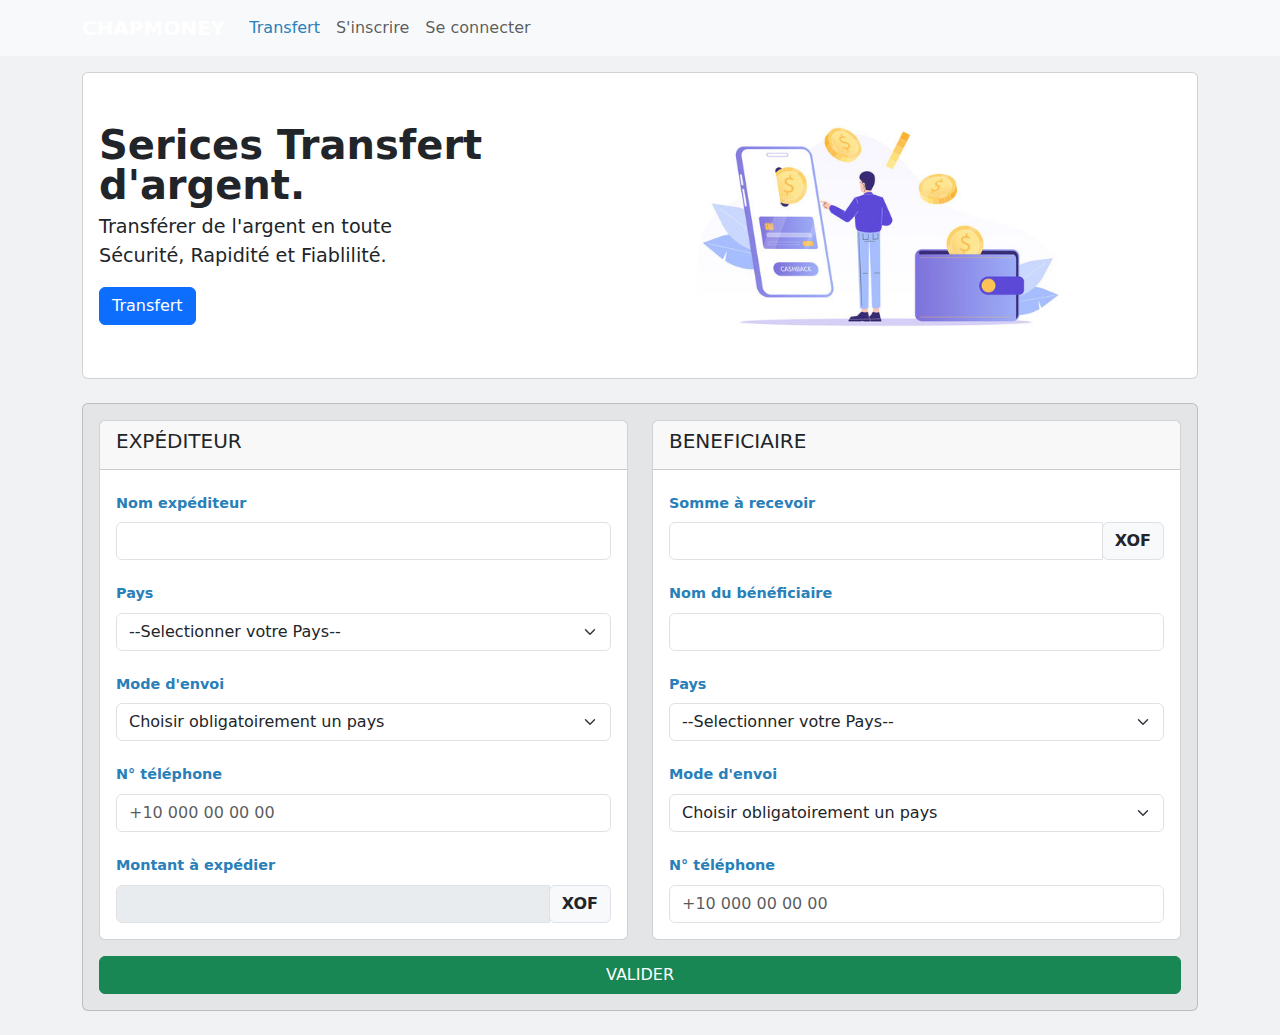
<file: index.html>
<!doctype html>
<html lang="en">

<head>
  <meta charset="utf-8">
  <meta name="viewport" content="width=device-width, initial-scale=1">
  <link href="https://cdn.jsdelivr.net/npm/bootstrap@5.1.3/dist/css/bootstrap.min.css" rel="stylesheet"
    crossorigin="anonymous">
  <link rel="stylesheet" href="https://unicons.iconscout.com/release/v4.0.0/css/line.css">
  <!-- ========= MY CSS ========= -->
  <link rel="stylesheet" href="./design/css/style.css">
  <title>CHAPMONEY</title>
</head>

<body>
  <!-- ========= HEADER ========= -->
  <nav class="navbar navbar-expand-lg navbar-light bg-light">
    <div class="container">
      <a class="navbar-brand" href="#">CHAPMONEY</a>
      <button class="navbar-toggler" type="button" data-bs-toggle="collapse" data-bs-target="#navbarSupportedContent"
        aria-controls="navbarSupportedContent" aria-expanded="false" aria-label="Toggle navigation">
        <span class="navbar-toggler-icon"></span>
      </button>
      <div class="collapse navbar-collapse" id="navbarSupportedContent">
        <ul class="navbar-nav me-auto mb-2 mb-lg-0">
          <li class="nav-item">
            <a class="nav-link active" aria-current="page" href="#">Transfert</a>
          </li>
          <li class="nav-item">
            <a class="nav-link" aria-current="page" href="#">S'inscrire</a>
          </li>
          <li class="nav-item">
            <a class="nav-link" aria-current="page" href="#">Se connecter</a>
          </li>
        </ul>
      </div>
    </div>
  </nav>
  <!-- ========= MAIN ========= -->
  <main class="main">
    <div class="container">
      <!-- ========== HOME ========== -->
      <section class="home mt-3">
        <div class="card">
          <div class="card-body d-flex align-items-center justify-content-sm-evenly">
            <div class="">
              <h2><span class="services">Serices Transfert d'argent.</h2>
              <p class="fw-light">Transférer de l'argent en toute <br> <span class="fw-normal">Sécurité</span>, <span
                  class="fw-normal">Rapidité</span> et <span class="fw-normal">Fiablilité</span>.</p>
              <button type="button" class="btn btn-primary">Transfert
              </button>
            </div>
            <div>
              <img src="./design/img/1.jpg" alt="">
            </div>
          </div>
        </div>
      </section>

      <div class="row content">
        <!-- ========== START FORM ========== -->
        <section class="first-content col mt-4" id="transfert">
          <!-- ======== ALERT TOAST ========= -->
          <form action="check.html" method="POST" class="card card-form p-3 mb-4">
            <!-- Principal -->
            <div class="row form">
              <!-- =============== EXPEDITEUR ================== -->
              <div class="col">
                <div class="card">
                  <div class="card-header">
                    <h5>EXPÉDITEUR</h5>
                  </div>
                  <div class="card-body">
                    <!-- Name Exp -->
                    <div class="mb-3">
                      <i class="uil uil-user-md"></i>
                      <label for="" class="form-label">Nom expéditeur</label>
                      <input type="text" class="form-control nameExp" name="nameExp" id="nameExp" required>
                    </div>
                    <!-- Choose Country -->
                    <div class="mb-3">
                      <i class="uil uil-globe"></i>
                      <label for="" class="form-label">Pays</label>
                      <select class="form-select" id="country" required>
                        <option value="">--Selectionner votre Pays--</option>
                        <option value="russie">Russie</option>
                        <option value="benin">Bénin</option>
                        <option value="congo">Congo Brazaville</option>
                        <option value="civ">Côte d'Ivoire</option>
                        <option value="gabon">Gabon</option>
                        <option value="guinee">Guinée</option>
                        <option value="mali">Mali</option>
                        <option value="niger">Niger</option>
                        <option value="senegal">Sénégal</option>
                      </select>
                    </div>
                    <!-- Mode d'envoi -->
                    <div class="mb-3">
                      <i class="uil uil-signal"></i>
                      <label for="" class="form-label">Mode d'envoi</label>
                      <select class="form-select" id="modeSend">
                        <option>Choisir obligatoirement un pays</option>
                      </select>
                    </div>
                    <!-- Tel Number -->
                    <div class="mb-3">
                      <i class="uil uil-mobile-android-alt"></i>
                      <label for="" class="form-label">N° téléphone</label>
                      <div class="row">
                        <div class="col">
                          <input type="text" class="form-control numberTel" placeholder="+10 000 00 00 00"
                            id="phoneNumber" required>
                        </div>
                      </div>
                    </div>
                    <!-- Montant -->
                    <div>
                      <i class="uil uil-money-insert"></i>
                      <label for="" class="form-label">Montant à expédier</label>
                      <div class="input-group">
                        <input type="number" class="form-control montant currency amount xyz" id="montant" required
                          disabled>
                        <div class="input-group-prepend">
                          <span class="input-group-text xof" id="xof">XOF</span>
                        </div>
                      </div>
                    </div>
                  </div>
                </div>
              </div>

              <!-- ================ BENEFICIAIRE ================= -->
              <div class="col">
                <div class="card">
                  <div class="card-header">
                    <h5>BENEFICIAIRE</h5>
                  </div>
                  <div class="card-body">
                    <!-- Total money receveid -->
                    <div>
                      <i class="uil uil-money-withdraw"></i>
                      <label for="" class="form-label">Somme à recevoir</label>
                      <div class="input-group">
                        <div class="form-control" id="total"></div>
                        <div class="input-group-prepend">
                          <span class="input-group-text xof" id="xof2">XOF</span>
                        </div>
                      </div>
                    </div>
                    <!-- Nom du benef -->
                    <div class="mt-3">
                      <i class="uil uil-user-md"></i>
                      <label for="" class="form-label">Nom du bénéficiaire</label>
                      <input type="text" class="form-control nameBenef" required>
                    </div>
                    <!-- Country -->
                    <div class="mt-3">
                      <i class="uil uil-globe"></i>
                      <label for="" class="form-label">Pays</label>
                      <select class="form-select " id="country2" required>
                        <option value="">--Selectionner votre Pays--</option>
                        <option value="russie">Russie</option>
                        <option value="benin">Bénin</option>
                        <option value="congo">Congo Brazaville</option>
                        <option value="civ">Côte d'Ivoire</option>
                        <option value="gabon">Gabon</option>
                        <option value="guinee">Guinée</option>
                        <option value="mali">Mali</option>
                        <option value="niger">Niger</option>
                        <option value="senegal">Sénégal</option>
                      </select>
                    </div>
                    <!-- Mode Send -->
                    <div class="mt-3">
                      <div class="col mb-3 w-100">
                        <i class="uil uil-signal"></i>
                        <label for="" class="form-label">Mode d'envoi</label>
                        <select class="form-select" id="modeSend2">
                          <option>Choisir obligatoirement un pays</option>
                        </select>
                      </div>
                    </div>
                    <!-- Number Phone -->
                    <div>
                      <i class="uil uil-mobile-android-alt"></i>
                      <label for="" class="form-label">N° téléphone</label>
                      <div class="row">
                        <div class="col">
                          <input type="text" class="form-control numberTelBenef" placeholder="+10 000 00 00 00"
                            id="phoneNumber2" required>
                        </div>
                      </div>
                    </div>
                  </div>
                </div>
              </div>
            </div>
            <!-- Submit Form -->
            <div class="d-grid mt-3">
              <button class="btn btn-success" id="check" type="submit">VALIDER</button>
            </div>
          </form>
        </section>
        <!-- ========== END FORM ========== -->

        <!-- ========== START CONVERTION ========== -->
        <!-- ========== END CONVERTION ========== -->
      </div>
    </div>
  </main>

  <script src="https://cdn.jsdelivr.net/npm/bootstrap@5.1.3/dist/js/bootstrap.bundle.min.js" crossorigin="anonymous">
  </script>
  <script src="./design/phone/cleave.min.js"></script>
  <script src="./design/phone/cleave-phone.i18n.js"></script>
  <!-- ======= MON JS ======= -->
  <script src="./design/js/script.js"></script>
</body>

</html>
</file>
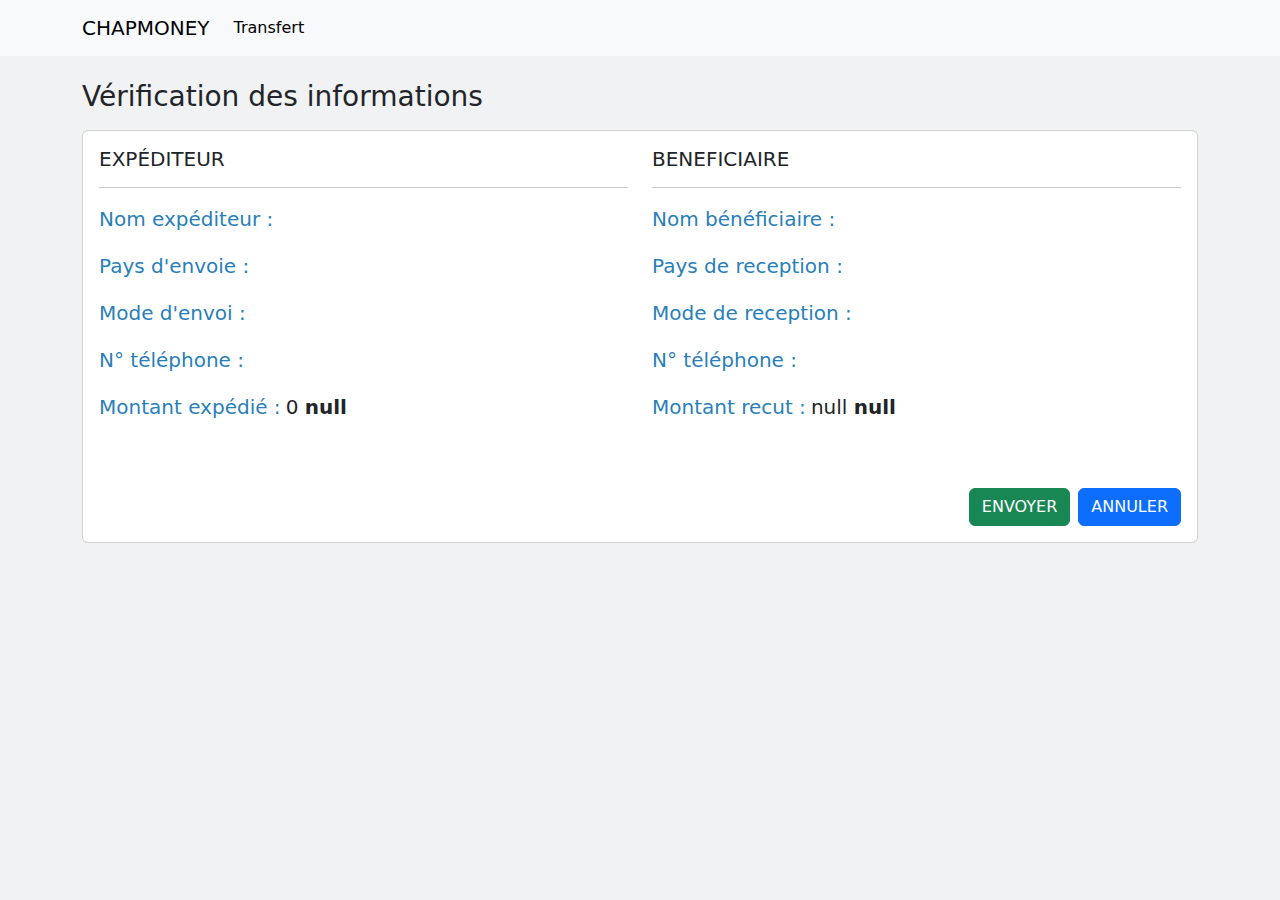
<file: check.html>
<!doctype html>
<html lang="en">

<head>
  <meta charset="utf-8">
  <meta name="viewport" content="width=device-width, initial-scale=1">
  <link href="https://cdn.jsdelivr.net/npm/bootstrap@5.1.3/dist/css/bootstrap.min.css" rel="stylesheet"
    crossorigin="anonymous">
  <link rel="stylesheet" href="https://unicons.iconscout.com/release/v4.0.0/css/line.css">
  <!-- ========= MY CSS ========= -->
  <link rel="stylesheet" href="./design/css/check.css">
  <title>CHAPMONEY</title>
</head>

<body>
  <!-- ========= HEADER ========= -->
  <nav class="navbar navbar-expand-lg navbar-light bg-light">
    <div class="container">
      <a class="navbar-brand" href="index.html">CHAPMONEY</a>
      <button class="navbar-toggler" type="button" data-bs-toggle="collapse" data-bs-target="#navbarSupportedContent" aria-controls="navbarSupportedContent" aria-expanded="false" aria-label="Toggle navigation">
        <span class="navbar-toggler-icon"></span>
      </button>
      <div class="collapse navbar-collapse" id="navbarSupportedContent">
        <ul class="navbar-nav me-auto mb-2 mb-lg-0">
          <li class="nav-item">
            <a class="nav-link active" aria-current="page" href="#">Transfert</a>
          </li>
        </ul>
      </div>
    </div>
  </nav>
  <!-- ================== MAIN ================== -->
  <main class="main">
    <div class="container">
      <section>
        <div class="title">
          <h3 class="mt-4 mb-3">Vérification des informations</h3>
        </div>

        <div class="card">
          <div class="card-body">
            <div class="row">
              <!-- ============== EXP ============= -->
              <div class="col-6 exp">
                <h5>EXPÉDITEUR</h5>
                <hr>
                <!-- Name Exp -->
                <div class="name-exp mb-3">
                  <i class="uil uil-user-md"></i>
                  <label class="fs-5">Nom expéditeur :</label>
                  <span class="fw-normal fs-5" id="name-exp"></span>
                </div>
                <!-- Exp Country -->
                <div class="name-exp mb-3">
                  <i class="uil uil-globe"></i>
                  <label class="fs-5">Pays d'envoie :</label>
                  <span class="fw-normal fs-5" id="country-exp"></span>
                </div>
                <!-- Exp Mode send -->
                <div class="name-exp mb-3">
                  <i class="uil uil-signal"></i>
                  <label class="fs-5">Mode d'envoi :</label>
                  <span class="fw-normal fs-5" id="modeSend-exp"></span>
                </div>
                <!-- Number Phone -->
                <div class="name-exp mb-3">
                  <i class="uil uil-mobile-android-alt"></i>
                  <label class="fs-5">N° téléphone :</label>
                  <span class="fw-normal fs-5" id="number-exp"></span>
                </div>
                <!-- Amount -->
                <div class="name-exp mb-3">
                  <i class="uil uil-money-insert"></i>
                  <label class="fs-5">Montant expédié :</label>
                  <span class="fw-normal fs-5" id="amountSend-exp"></span>
                </div>
              </div>

              <!-- ============== BENEF =================== -->
              <div class="col-6 benef">
                <h5>BENEFICIAIRE</h5>
                <hr>
                <!-- Name Exp -->
                <div class="name-exp mb-3">
                  <i class="uil uil-user-md"></i>
                  <label class="fs-5">Nom bénéficiaire :</label>
                  <span class="fw-normal fs-5" id="name-benef"></span>
                </div>
                <!-- Exp Country -->
                <div class="name-exp mb-3">
                  <i class="uil uil-globe"></i>
                  <label class="fs-5">Pays de reception :</label>
                  <span class="fw-normal fs-5" id="country-benef"></span>
                </div>
                <!-- Exp Mode send -->
                <div class="name-exp mb-3">
                  <i class="uil uil-signal"></i>
                  <label class="fs-5">Mode de reception :</label>
                  <span class="fw-normal fs-5" id="modeSend-benef"></span>
                </div>
                <!-- Number Phone -->
                <div class="name-exp mb-3">
                  <i class="uil uil-mobile-android-alt"></i>
                  <label class="fs-5">N° téléphone :</label>
                  <span class="fw-normal fs-5" id="number-benef"></span>
                </div>
                <!-- Amount -->
                <div class="name-exp mb-3">
                  <i class="uil uil-money-withdraw"></i>
                  <label class="fs-5">Montant recut :</label>
                  <span class="fw-normal fs-5" id="amountReceive-benef"></span>
                </div>
              </div>
            </div> 

            <div class="d-flex flex-row-reverse bd-highlight mt-5">
              <button class="btn btn-primary" id="cancel" type="submit">ANNULER</button>
              <button class="btn btn-success mx-2" id="check" type="submit">ENVOYER</button>
            </div>
          </div>
        </div>
      </section>
    </div>
  </main>

  <script src="https://cdn.jsdelivr.net/npm/bootstrap@5.1.3/dist/js/bootstrap.bundle.min.js" crossorigin="anonymous">
  </script>
  <script src="./design/js/check.js"></script>
</body>

</html>
</file>
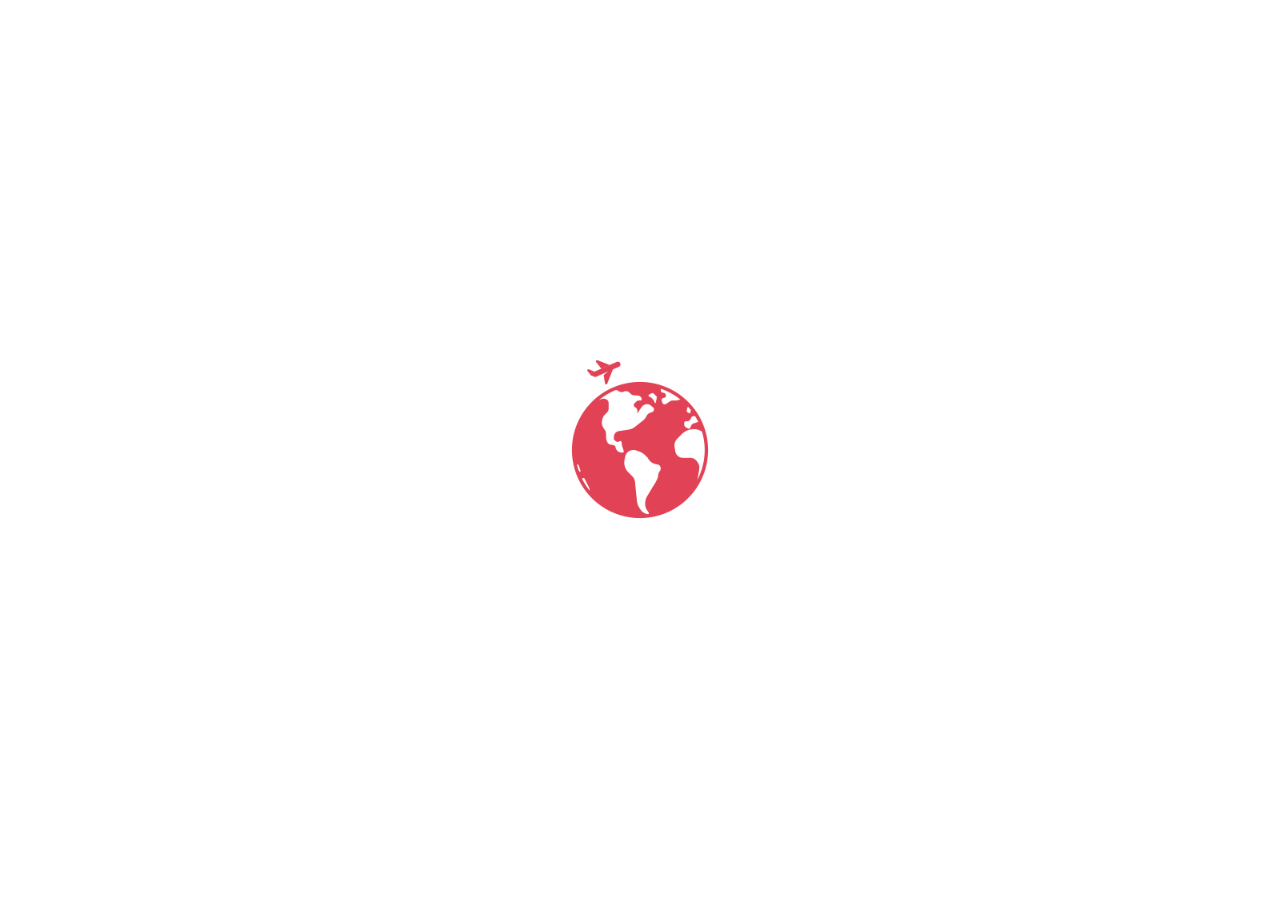
<file: treatment.html>
<!DOCTYPE html>
<html lang="en">
<head>
  <meta charset="UTF-8">
  <meta http-equiv="X-UA-Compatible" content="IE=edge">
  <meta name="viewport" content="width=device-width, initial-scale=1.0">
  <link href="https://cdn.jsdelivr.net/npm/bootstrap@5.1.3/dist/css/bootstrap.min.css" rel="stylesheet"
    crossorigin="anonymous">
    <link rel="stylesheet" href="./design/css/treatment.css">
  <title>ChapMoney</title>
</head>
<body>
  <!-- ========= LOADER ========= -->
  <div class="loader" id="load">
    <img src="./design/img/loader-3.gif" alt="loading">
  </div>

  <main class="main">
    <div class="container">
      <section class="mb-5">
        <div class="title">
          <h4 class="mt-4 mb-3">Traitement</h4>
        </div>

        <div class="card"">
          <div class="card-body">
            <!-- Countdown -->
            <div class="countdown" id="countdown">
              <div class="min border border-primary p-2">
                <span>Minutes</span>
                <h2 id="minutes"></h2>
              </div>
              <div class="sec border border-primary p-2">
                <span>Secondes</span>
                <h2 id="secondes"></h2>
              </div>
            </div>
            <!-- Info -->
            <div class="infos mt-3">
              <h3>Finalisation</h3>
              <p>
                Pour terminer la transaction, vueillez effectuer un transfert d'argent de la somme de <span>102 000</span> vers le numéro <span>+7 (777) 777 77 77</span>.
              </p>
              <p>Les frais s'élève à <b><span>1%</span></b> </p>
              <p style="color: #6a89cc;">Validez votre transaction dans un délai de 5 Minutes. <br> Passer ce délai, la transaction sera automatiquement annulée.</p>
            </div>
            <!-- Buttons -->
            <div class="btns">
              <button type="button" class="btn btn-primary" id="valider">Effectuer</button>
              <button type="button" class="btn btn-secondary" id="cancel">Annuler</button>
            </div>
          </div>
        </div>
      </section>
    </div>
  </main>
  
  <script src="https://cdn.jsdelivr.net/npm/bootstrap@5.1.3/dist/js/bootstrap.bundle.min.js" crossorigin="anonymous">
  </script>
  <script src="./design/js/treatment.js"></script>
</body>
</html>
</file>
<file: design/css/style.css>
html {
  scroll-behavior: smooth;
}

body {
  background-color: #f1f2f4;
}

.home h2 {
  font-size: 2.5rem;
  line-height: 1;
  font-weight: bolder;
}

.navbar-brand {
  text-decoration: none;
  color: white;
  text-transform: uppercase;
  font-weight: 700;
}

.active {
  color: #2980b9 !important;
}

p {
  font-size: 1.2rem;
}

label {
  font-weight: 700;
  font-size: .9rem;
  color: #2980b9;
}

.total {
  font-weight: 500;
}

.card-form {
  background-color: rgba(0,0,0,0.05);
}

i {
  font-size: 1.3rem;
  color: #2980b9;
}

img {
  width: 80%;
  height: auto;
  display: block;
}

.description p {
  font-size: .9rem;
  font-weight: 700;
}

.description div {
  margin-right: 1rem;
}

.description i {
  color: #27ae60;
  padding-right: .2rem;
}

.convertion span {
  font-weight: 600;
  margin-left: .3rem;
  font-size: 1.2rem;
}

.convertion .uil-refresh {
  background-color: #2980b9;
  color: white;
  border-radius: .5rem;
  padding: .3rem .5rem;
  font-size: 1.1rem;
}

.convertion .uil-exchange-alt {
  font-size: 1.6rem;
  cursor: pointer;
}

.result {
  font-size: 1.100rem;
}

.xof {
  font-weight: 700;
}

.loader {
  position: fixed;
  top: 0;
  left: 0;
  width: 100%;
  height: 100%;
  z-index: 100;
  display: grid;
  place-items: center;
  background-color: #fff;
}

.loader img {
  width: 50%;
}

@media screen and (max-width: 1000px) {
  .home .card-body {
    flex-direction: column;
  }

  .home-btn {
    margin-bottom: .5rem;
  }
  
  .first-content {
    width: 100%;
  }

  .second-content {
    width: 100%;
  }

  .form {
    display: flex;
    align-items: center;
    flex-direction: column;
  }

  .card {
    width: 100%;
    margin-bottom: 1rem;
  }
}
</file>
<file: design/css/check.css>
body {
  background-color: #f1f2f4;
}

label, i {
  color: #2980b9;
}

i {
  font-size: 1.3rem;
}

@media screen and (max-width: 780px) {
  .card {
    margin-bottom: 2rem;
  }
  
  .exp {
    width: 100%;
    margin-bottom: 2rem;
  }

  .benef {
    width: 100%;
  }
}
</file>
<file: design/css/treatment.css>
body {
  background-color: #dee2e6;

  display: flex;
  align-items: center;
  justify-content: center;
}

.loader {
  position: fixed;
  top: 0;
  left: 0;
  width: 100%;
  height: 100%;
  z-index: 100;
  display: grid;
  place-items: center;
  background-color: #fff;
}

.loader img {
  width: 50%;
}

.card-body {
  text-align: center;
}

.countdown {
  display: flex;
  align-items: center;
  justify-content: center;
  margin: 1rem 0;
}

.countdown .min {
  margin-right: 2rem;
  border-radius: 5%;
}
.countdown .min h2 {
  color: #10ac84;
}
.countdown .min > span,
.countdown .sec > span {
  font-weight: 600;
  text-transform: uppercase;
  font-size: smaller;
}
.countdown .sec {
  border-radius: 5%;
}
.countdown .sec h2 {
  color: #ff7675;
}

.infos p > span {
  font-weight: 700;
}
</file>
